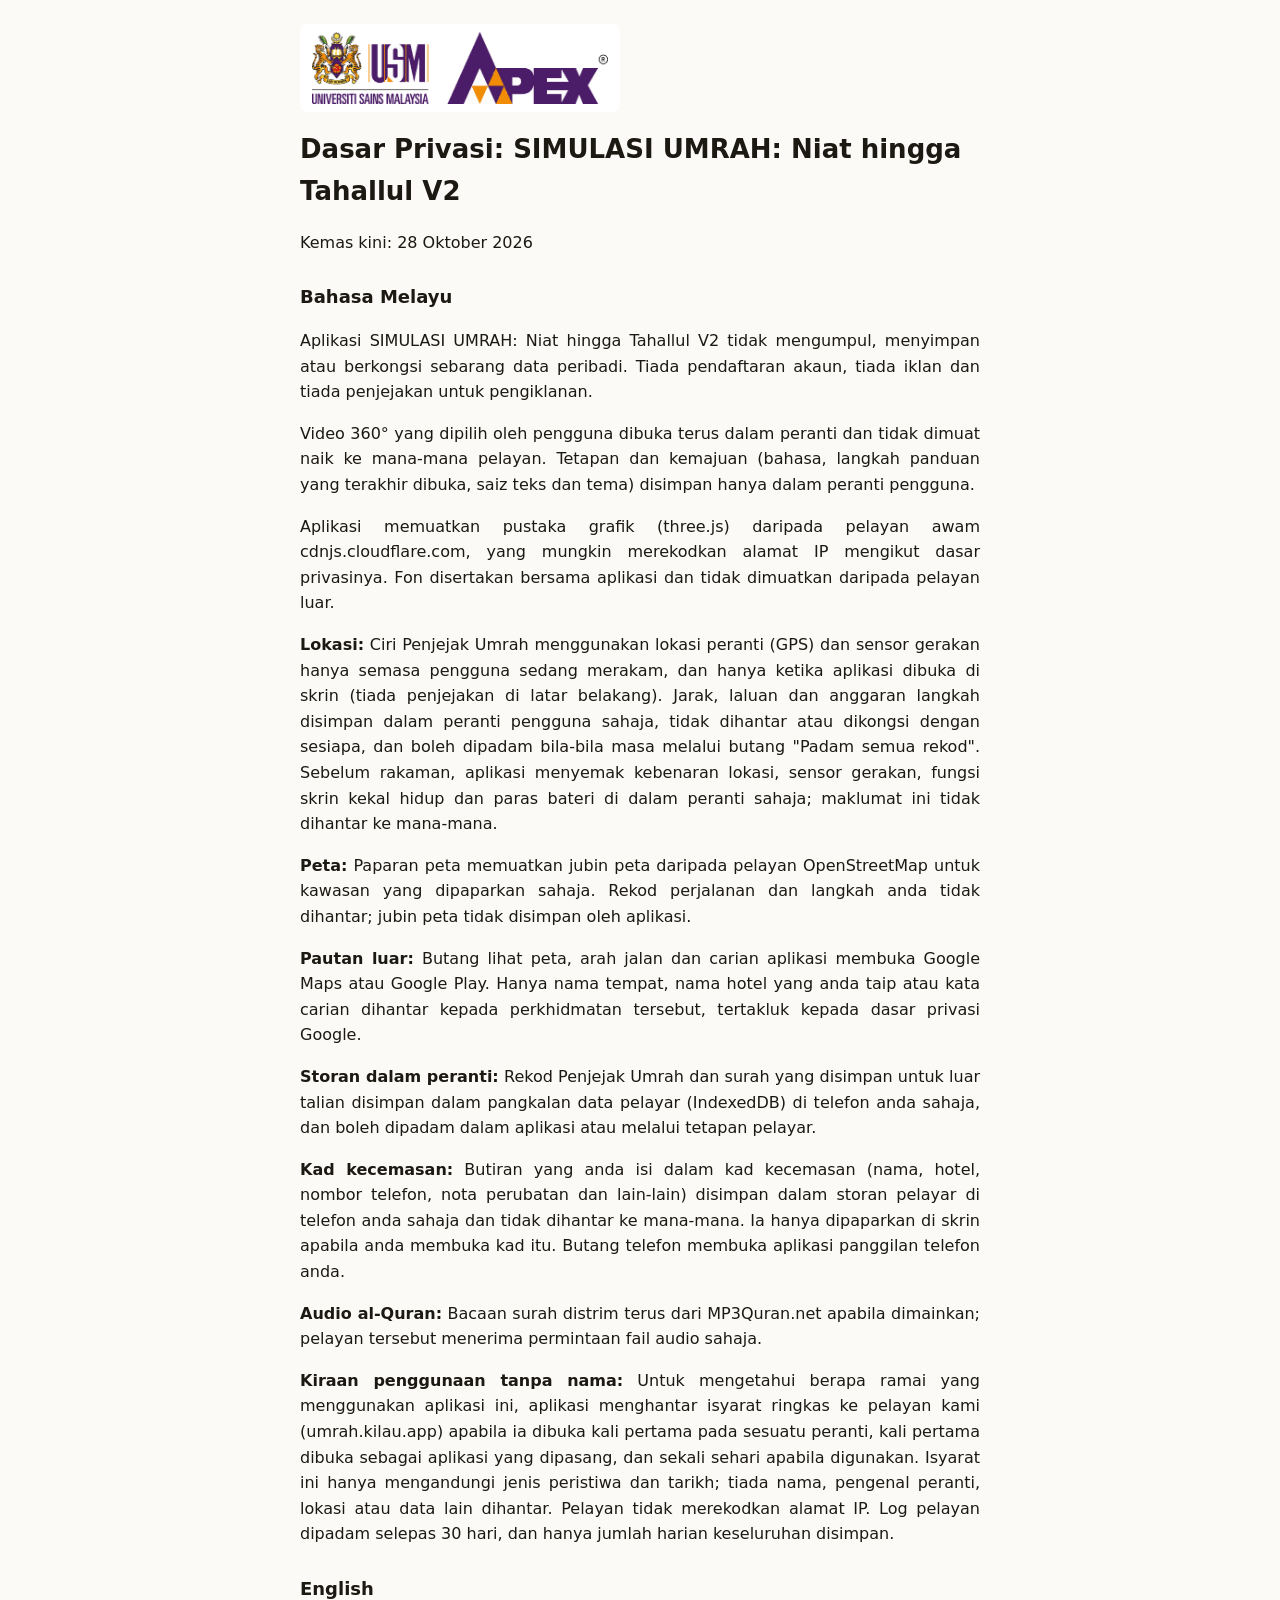
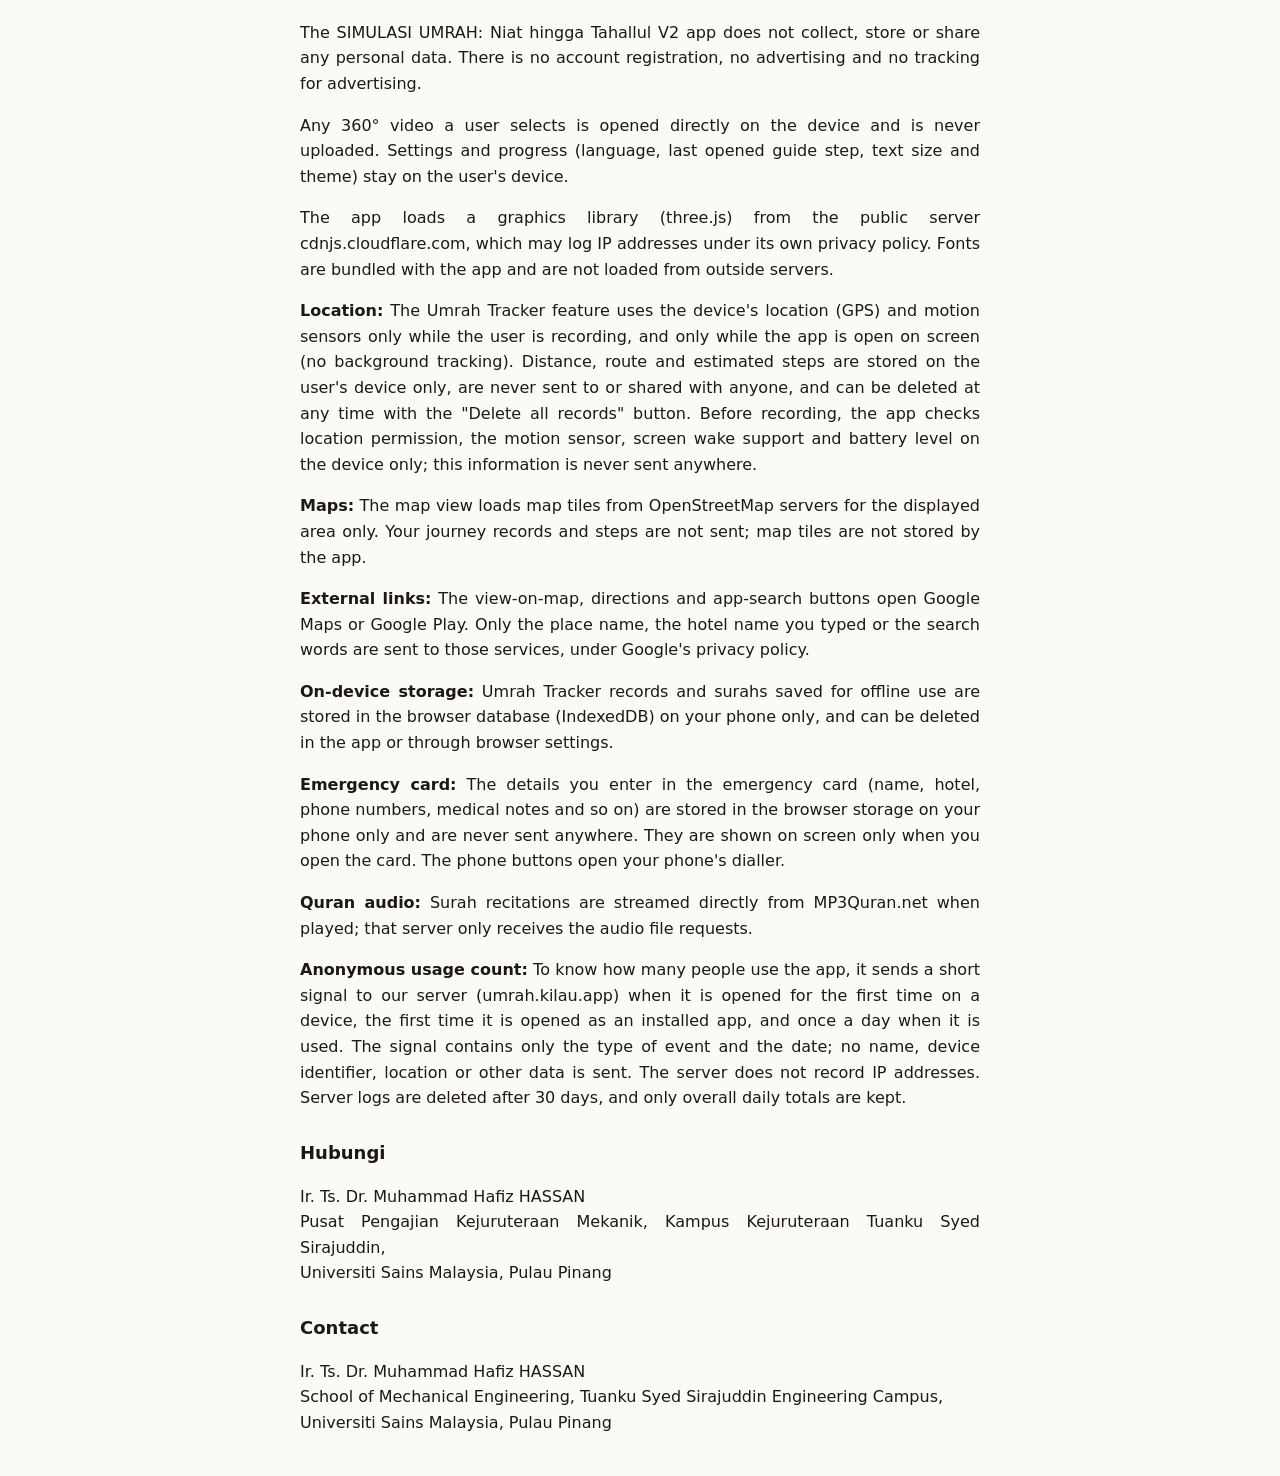
<file: privacy.html>
<!DOCTYPE html><html lang="ms"><head><meta charset="utf-8"><meta name="viewport" content="width=device-width, initial-scale=1">
<title>Dasar Privasi: SIMULASI UMRAH: Niat hingga Tahallul V2</title>
<style>body{font-family:system-ui,-apple-system,"Segoe UI",sans-serif;max-width:680px;margin:0 auto;padding:24px;line-height:1.6;color:#1c1913;background:#fbfaf7}
@media (prefers-color-scheme:dark){body{color:#f3eee2;background:#14120e}}h1{font-size:26px}h2{font-size:18px;margin-top:28px}p,li{text-align:justify;text-justify:inter-word;hyphens:auto;overflow-wrap:anywhere}</style></head><body>
<img src="[data-uri]" alt="Universiti Sains Malaysia · APEX" style="display:block;width:100%;max-width:320px;background:#fff;border-radius:8px;padding:8px 12px;box-sizing:border-box;margin-bottom:16px">
<h1>Dasar Privasi: SIMULASI UMRAH: Niat hingga Tahallul V2</h1><p>Kemas kini: 28 Oktober 2026</p>
<h2>Bahasa Melayu</h2>
<p>Aplikasi SIMULASI UMRAH: Niat hingga Tahallul V2 tidak mengumpul, menyimpan atau berkongsi sebarang data peribadi. Tiada pendaftaran akaun, tiada iklan dan tiada penjejakan untuk pengiklanan.</p>
<p>Video 360° yang dipilih oleh pengguna dibuka terus dalam peranti dan tidak dimuat naik ke mana-mana pelayan. Tetapan dan kemajuan (bahasa, langkah panduan yang terakhir dibuka, saiz teks dan tema) disimpan hanya dalam peranti pengguna.</p>
<p>Aplikasi memuatkan pustaka grafik (three.js) daripada pelayan awam cdnjs.cloudflare.com, yang mungkin merekodkan alamat IP mengikut dasar privasinya. Fon disertakan bersama aplikasi dan tidak dimuatkan daripada pelayan luar.</p>
<p><b>Lokasi:</b> Ciri Penjejak Umrah menggunakan lokasi peranti (GPS) dan sensor gerakan hanya semasa pengguna sedang merakam, dan hanya ketika aplikasi dibuka di skrin (tiada penjejakan di latar belakang). Jarak, laluan dan anggaran langkah disimpan dalam peranti pengguna sahaja, tidak dihantar atau dikongsi dengan sesiapa, dan boleh dipadam bila-bila masa melalui butang "Padam semua rekod". Sebelum rakaman, aplikasi menyemak kebenaran lokasi, sensor gerakan, fungsi skrin kekal hidup dan paras bateri di dalam peranti sahaja; maklumat ini tidak dihantar ke mana-mana.</p>
<p><b>Peta:</b> Paparan peta memuatkan jubin peta daripada pelayan OpenStreetMap untuk kawasan yang dipaparkan sahaja. Rekod perjalanan dan langkah anda tidak dihantar; jubin peta tidak disimpan oleh aplikasi.</p>
<p><b>Pautan luar:</b> Butang lihat peta, arah jalan dan carian aplikasi membuka Google Maps atau Google Play. Hanya nama tempat, nama hotel yang anda taip atau kata carian dihantar kepada perkhidmatan tersebut, tertakluk kepada dasar privasi Google.</p>
<p><b>Storan dalam peranti:</b> Rekod Penjejak Umrah dan surah yang disimpan untuk luar talian disimpan dalam pangkalan data pelayar (IndexedDB) di telefon anda sahaja, dan boleh dipadam dalam aplikasi atau melalui tetapan pelayar.</p>
<p><b>Kad kecemasan:</b> Butiran yang anda isi dalam kad kecemasan (nama, hotel, nombor telefon, nota perubatan dan lain-lain) disimpan dalam storan pelayar di telefon anda sahaja dan tidak dihantar ke mana-mana. Ia hanya dipaparkan di skrin apabila anda membuka kad itu. Butang telefon membuka aplikasi panggilan telefon anda.</p>
<p><b>Audio al-Quran:</b> Bacaan surah distrim terus dari MP3Quran.net apabila dimainkan; pelayan tersebut menerima permintaan fail audio sahaja.</p>
<p><b>Kiraan penggunaan tanpa nama:</b> Untuk mengetahui berapa ramai yang menggunakan aplikasi ini, aplikasi menghantar isyarat ringkas ke pelayan kami (umrah.kilau.app) apabila ia dibuka kali pertama pada sesuatu peranti, kali pertama dibuka sebagai aplikasi yang dipasang, dan sekali sehari apabila digunakan. Isyarat ini hanya mengandungi jenis peristiwa dan tarikh; tiada nama, pengenal peranti, lokasi atau data lain dihantar. Pelayan tidak merekodkan alamat IP. Log pelayan dipadam selepas 30 hari, dan hanya jumlah harian keseluruhan disimpan.</p>
<h2>English</h2>
<p>The SIMULASI UMRAH: Niat hingga Tahallul V2 app does not collect, store or share any personal data. There is no account registration, no advertising and no tracking for advertising.</p>
<p>Any 360° video a user selects is opened directly on the device and is never uploaded. Settings and progress (language, last opened guide step, text size and theme) stay on the user's device.</p>
<p>The app loads a graphics library (three.js) from the public server cdnjs.cloudflare.com, which may log IP addresses under its own privacy policy. Fonts are bundled with the app and are not loaded from outside servers.</p>
<p><b>Location:</b> The Umrah Tracker feature uses the device's location (GPS) and motion sensors only while the user is recording, and only while the app is open on screen (no background tracking). Distance, route and estimated steps are stored on the user's device only, are never sent to or shared with anyone, and can be deleted at any time with the "Delete all records" button. Before recording, the app checks location permission, the motion sensor, screen wake support and battery level on the device only; this information is never sent anywhere.</p>
<p><b>Maps:</b> The map view loads map tiles from OpenStreetMap servers for the displayed area only. Your journey records and steps are not sent; map tiles are not stored by the app.</p>
<p><b>External links:</b> The view-on-map, directions and app-search buttons open Google Maps or Google Play. Only the place name, the hotel name you typed or the search words are sent to those services, under Google's privacy policy.</p>
<p><b>On-device storage:</b> Umrah Tracker records and surahs saved for offline use are stored in the browser database (IndexedDB) on your phone only, and can be deleted in the app or through browser settings.</p>
<p><b>Emergency card:</b> The details you enter in the emergency card (name, hotel, phone numbers, medical notes and so on) are stored in the browser storage on your phone only and are never sent anywhere. They are shown on screen only when you open the card. The phone buttons open your phone's dialler.</p>
<p><b>Quran audio:</b> Surah recitations are streamed directly from MP3Quran.net when played; that server only receives the audio file requests.</p>
<p><b>Anonymous usage count:</b> To know how many people use the app, it sends a short signal to our server (umrah.kilau.app) when it is opened for the first time on a device, the first time it is opened as an installed app, and once a day when it is used. The signal contains only the type of event and the date; no name, device identifier, location or other data is sent. The server does not record IP addresses. Server logs are deleted after 30 days, and only overall daily totals are kept.</p>
<h2>Hubungi</h2><p>Ir. Ts. Dr. Muhammad Hafiz HASSAN<br>Pusat Pengajian Kejuruteraan Mekanik, Kampus Kejuruteraan Tuanku Syed Sirajuddin,<br>Universiti Sains Malaysia, Pulau Pinang</p>
<h2>Contact</h2><p>Ir. Ts. Dr. Muhammad Hafiz HASSAN<br>School of Mechanical Engineering, Tuanku Syed Sirajuddin Engineering Campus,<br>Universiti Sains Malaysia, Pulau Pinang</p>
</body></html>
</file>
